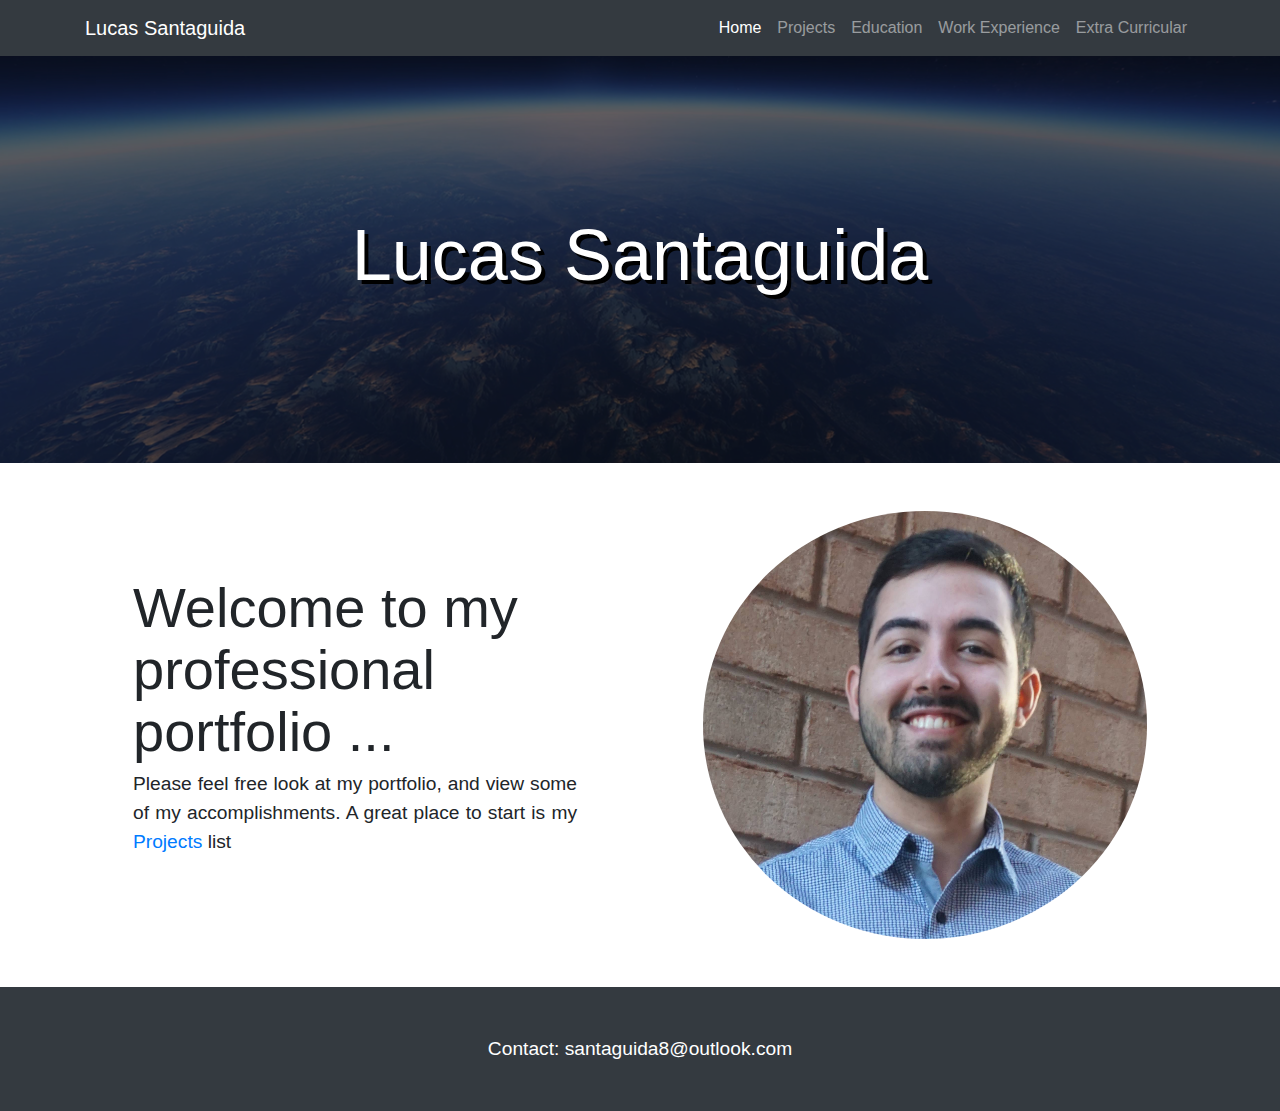
<file: index.html>
<!DOCTYPE html>
<html lang="en">

    <head>

        <meta charset="utf-8">
        <meta name="viewport" content="width=device-width, initial-scale=1, shrink-to-fit=no">
        <meta name="description" content="">
        <meta name="author" content="">

        <title>Lucas Santaguida</title>
        <link rel="icon" href="public/39980-200.png">
        <!-- Bootstrap core CSS -->
        <link href="vendor/bootstrap/css/bootstrap.min.css" rel="stylesheet">

        <!-- Custom styles for this template -->
        <link href="css/one-page-wonder.css" rel="stylesheet">

    </head>

    <body>

        <!-- Navigation -->
        <nav class="navbar navbar-expand-lg navbar-dark bg-dark fixed-top">
            <div class="container">
                <a class="navbar-brand" href="https://lucas-guida.github.io/home/">Lucas Santaguida</a>
                <button class="navbar-toggler" type="button" data-toggle="collapse" data-target="#navbarResponsive" aria-controls="navbarResponsive" aria-expanded="false" aria-label="Toggle navigation">
                    <span class="navbar-toggler-icon"></span>
                </button>
                <div class="collapse navbar-collapse" id="navbarResponsive">
                    <ul class="navbar-nav ml-auto">
                        <li class="nav-item active">
                            <a class="nav-link" href="https://lucas-guida.github.io/home/">Home
                                <span class="sr-only">(current)</span>
                            </a>
                        </li>
                        <li class="nav-item">
                            <a class="nav-link" href="https://lucas-guida.github.io/home/Projects">Projects</a>
                        </li>
                        <li class="nav-item">
                            <a class="nav-link" href="https://lucas-guida.github.io/home/Education">Education</a>
                        </li>
                        <li class="nav-item">
                            <a class="nav-link" href="https://lucas-guida.github.io/home/Work_Experience">Work Experience</a>
                        </li>
                        <li class="nav-item">
                            <a class="nav-link" href="https://lucas-guida.github.io/home/Extra_Curricular">Extra Curricular</a>
                        </li>
                    </ul>
                </div>
            </div>
        </nav>

        <header class="masthead">
            <div class="overlay">
                <div class="container">
                    <h1 class="display-3 text-white main-title">Lucas Santaguida</h1>
                    <!--          <h2 class="display-5 text-white">Welcome to my e-Portfolio</h2>-->
                </div>
            </div>
        </header>

        <section>
            <div class="container">
                <div class="row align-items-center">
                    <div class="col-md-6 order-2">
                        <div class="p-5">
                            <img class="img-fluid rounded-circle" style="transform: scale(1)"  src="./public/me2.jpg" alt="Lucas Santaguida">
                        </div>
                    </div>
                    <div class="col-md-6 order-1">
                        <div class="p-5">
                            <h2 class="display-4">Welcome to my professional portfolio ...</h2>
                            <p>Please feel free look at my portfolio, and view some of my accomplishments. A great place to start is my <a href="https://lucas-guida.github.io/home/Projects">Projects</a> list</p>
                        </div>
                    </div>
                </div>
            </div>
        </section>

        <!-- Footer -->

        <footer class="py-5 bg-dark">
            <div class="container">
                <p class="m-0 text-center text-white">Contact: santaguida8@outlook.com</p>
            </div>
        </footer>


        <!-- Bootstrap core JavaScript -->
        <script src="vendor/jquery/jquery.min.js"></script>
        <script src="vendor/popper/popper.min.js"></script>
        <script src="vendor/bootstrap/js/bootstrap.min.js"></script>

    </body>

</html>
</file>
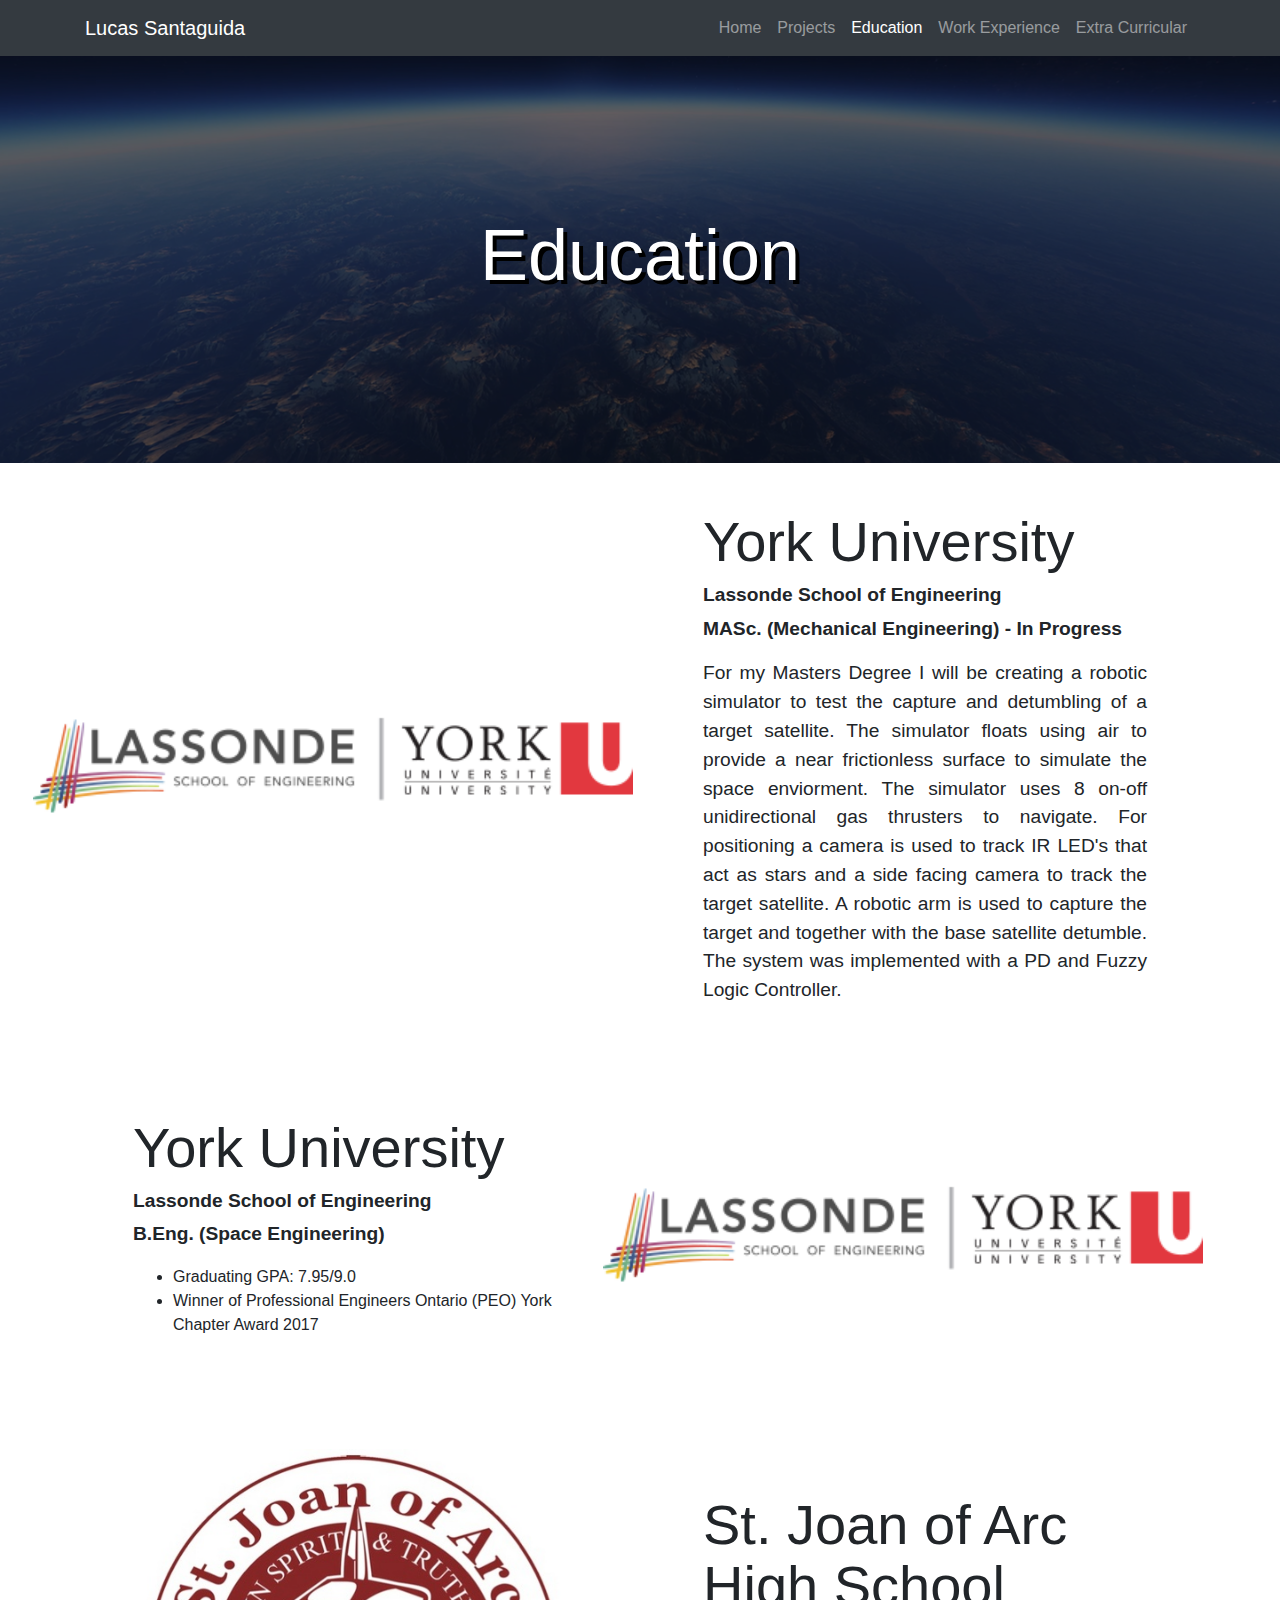
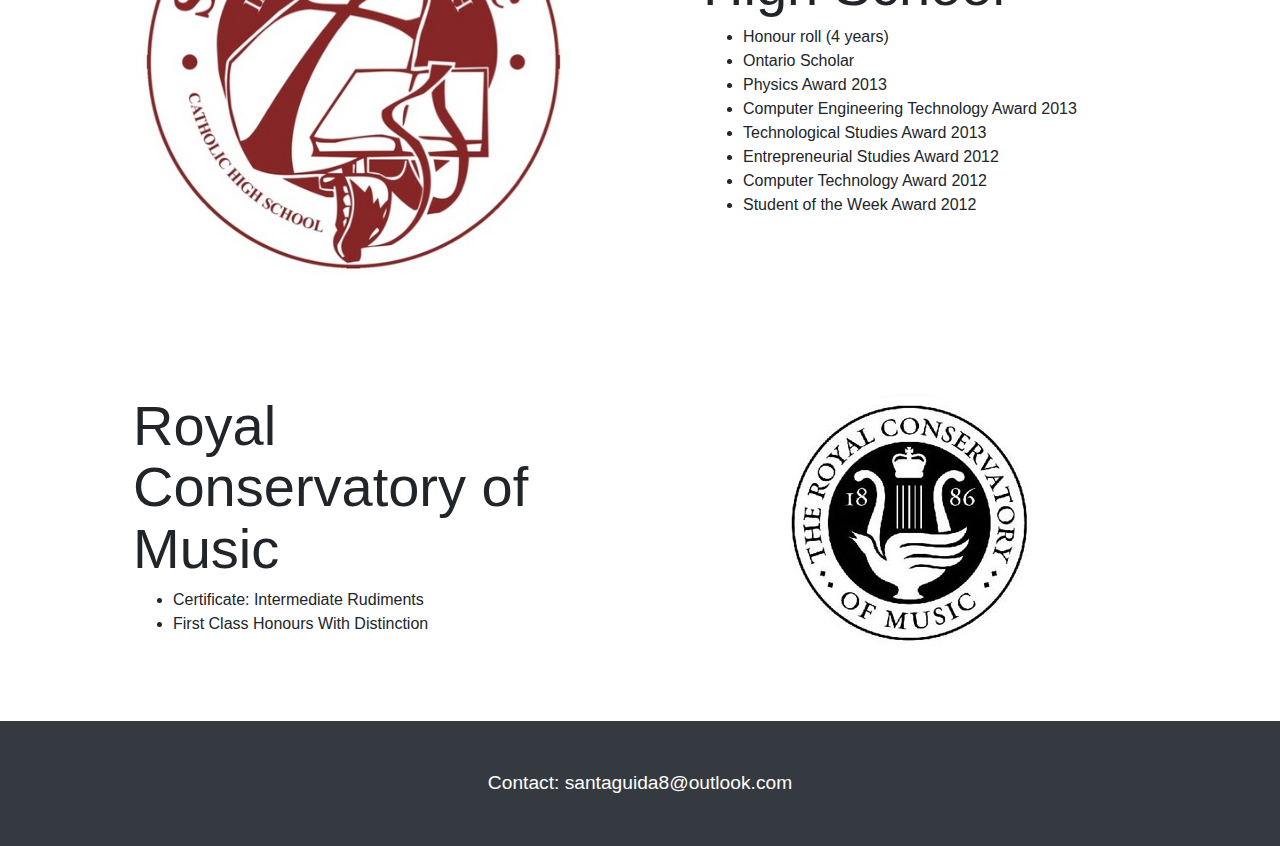
<file: Education/index.html>
<!DOCTYPE html>
<html lang="en">

    <head>

        <meta charset="utf-8">
        <meta name="viewport" content="width=device-width, initial-scale=1, shrink-to-fit=no">
        <meta name="description" content="">
        <meta name="author" content="">

        <title>Lucas Santaguida</title>
 <link rel="icon" href="../public/39980-200.png">
        <!-- Bootstrap core CSS -->
        <link href="../vendor/bootstrap/css/bootstrap.min.css" rel="stylesheet">

        <!-- Custom styles for this template -->
        <link href="../css/one-page-wonder.css?v1.0" rel="stylesheet">


    </head>

    <body>

        <!-- Navigation -->
        <nav class="navbar navbar-expand-lg navbar-dark bg-dark fixed-top">
            <div class="container">
                <a class="navbar-brand" href="https://lucas-guida.github.io/home/">Lucas Santaguida</a>
                <button class="navbar-toggler" type="button" data-toggle="collapse" data-target="#navbarResponsive" aria-controls="navbarResponsive" aria-expanded="false" aria-label="Toggle navigation">
                    <span class="navbar-toggler-icon"></span>
                </button>
                <div class="collapse navbar-collapse" id="navbarResponsive">
                    <ul class="navbar-nav ml-auto">
                        <li class="nav-item">
                            <a class="nav-link" href="https://lucas-guida.github.io/home/">Home

                            </a>
                        </li>
                        <li class="nav-item">
                            <a class="nav-link" href="https://lucas-guida.github.io/home/Projects">Projects</a>

                        <li class="nav-item active">
                            <a class="nav-link" href="https://lucas-guida.github.io/home/Education">Education</a>
                            <span class="sr-only">(current)</span>
                        </li>
                        <li class="nav-item">
                            <a class="nav-link" href="https://lucas-guida.github.io/home/Work_Experience">Work Experience</a>
                        </li>
                        <li class="nav-item">
                            <a class="nav-link" href="https://lucas-guida.github.io/home/Extra_Curricular">Extra Curricular</a>

                        </li>
                        </li>
                    </ul>
            </div>
            </div>
        </nav>

    <header class="masthead">
        <div class="overlay">
            <div class="container">
                <h1 class="display-3 text-white main-title">Education</h1>
                <!--          <h2 class="display-5 text-white">Welcome to my e-Portfolio</h2>-->
            </div>
        </div>
    </header>
    
    <section>
        <div class="container">
            <div class="row align-items-center">
                <div class="col-md-6">
                    <div class="p-5">
                        <img class="img-fluid img-rounded" style="transform: scale(1.5)"  src="../public/LassondeLogoWeb.png" alt="">
                    </div>
                </div>
                <div class="col-md-6">
                    <div class="p-5">
                        <h2 class="display-4">York University</h2>
                        <p style="font-weight:900;  margin-bottom:5px;">Lassonde School of Engineering 
                        </p>
                        <p style="font-weight: 900 ">
                            MASc. (Mechanical Engineering) - In Progress
                        </p>

                        <p>
                            For my Masters Degree I will be creating a robotic simulator to test the capture and detumbling of a target satellite. The simulator floats using air to provide a near frictionless surface to simulate the space
                                enviorment. The simulator uses 8 on-off unidirectional gas thrusters to navigate. For positioning a camera is used to track IR LED's that act as stars and a side facing
                                camera to track the target satellite. A robotic arm is used to capture the target and together with the base satellite detumble. The system was implemented with a PD and Fuzzy Logic
                                Controller.
                        </p>
                    </div>
                </div>
            </div>
        </div>
    </section>

    <section>
        <div class="container">
            <div class="row align-items-center">
                <div class="col-md-6 order-2">
                    <div class="p-5">
                        <img class="img-fluid img-rounded" style="transform: scale(1.5)" src="../public/LassondeLogoWeb.png" alt="">
                    </div>
                </div>
                <div class="col-md-6 order-1">
                    <div class="p-5">
                        <h2 class="display-4">York University</h2>
                        <p style="font-weight:900;  margin-bottom:5px;">Lassonde School of Engineering 
                        </p>
                        <p style="font-weight: 900 ">
                            B.Eng. (Space Engineering)
                        </p>
                        <ul>
                            <li>Graduating GPA: 7.95/9.0</li>
                            <li>Winner of Professional Engineers Ontario (PEO) York Chapter Award 2017</li>
                        </ul>
                    </div>
                </div>
            </div>
        </div>
    </section>

    <section>
        <div class="container">
            <div class="row align-items-center">
                <div class="col-md-6">
                    <div class="p-5">
                        <img class="img-fluid img-rounded"  src="../public/cropped-sjah-crest.jpg" alt="">
                    </div>
                </div>
                <div class="col-md-6">
                    <div class="p-5">
                        <h2 class="display-4">St. Joan of Arc High School</h2>
                        <ul>
                            <li>Honour roll (4 years) </li>
                            <li>Ontario Scholar</li>
                            <li>Physics Award 2013</li>
                            <li>Computer Engineering Technology Award 2013</li>
                            <li>Technological Studies Award 2013</li>
                            <li>Entrepreneurial Studies Award 2012</li>
                            <li>Computer Technology Award 2012</li>
                            <li>Student of the Week Award 2012</li>
                        </ul>
                    </div>
                </div>
            </div>
        </div>
    </section>

    <section>
        <div class="container">
            <div class="row align-items-center">
                <div class="col-md-6 order-2">
                    <div class="p-5">
                        <img class="img-fluid img-rounded"  src="../public/music.jpg" alt="">
                    </div>
                </div>
                <div class="col-md-6 order-1">
                    <div class="p-5">
                        <h2 class="display-4">Royal Conservatory of Music</h2>
                        <ul>
                            <li>Certificate: Intermediate Rudiments</li>
                            <li>First Class Honours With Distinction</li>
                        </ul>
                    </div>
                </div>
            </div>
        </div>
    </section>
    <!-- Footer -->

    <footer class="py-5 bg-dark">
        <div class="container">
            <p class="m-0 text-center text-white">Contact: santaguida8@outlook.com</p>
        </div>
    </footer>


    <!-- Bootstrap core JavaScript -->
    <script src="../vendor/jquery/jquery.min.js"></script>
    <script src="../vendor/popper/popper.min.js"></script>
    <script src="../vendor/bootstrap/js/bootstrap.min.js"></script>

    </body>

</html>
</file>
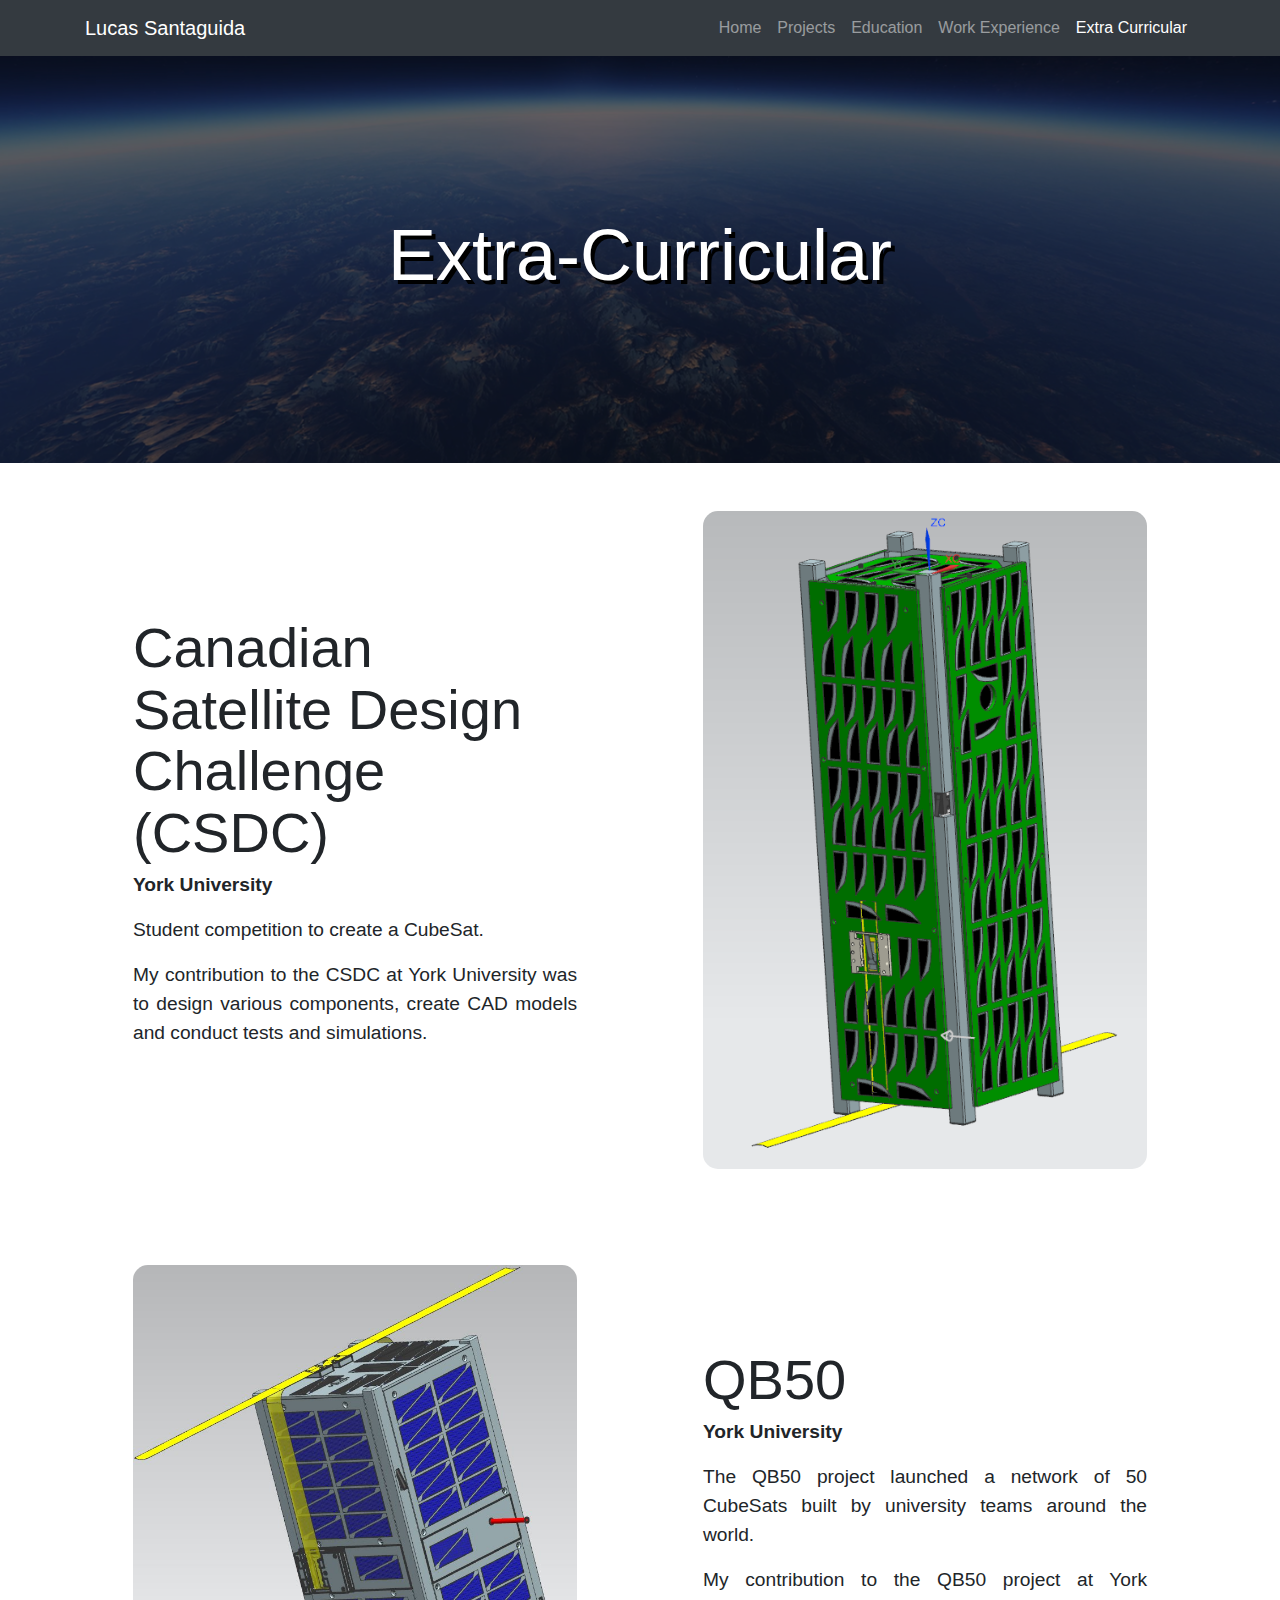
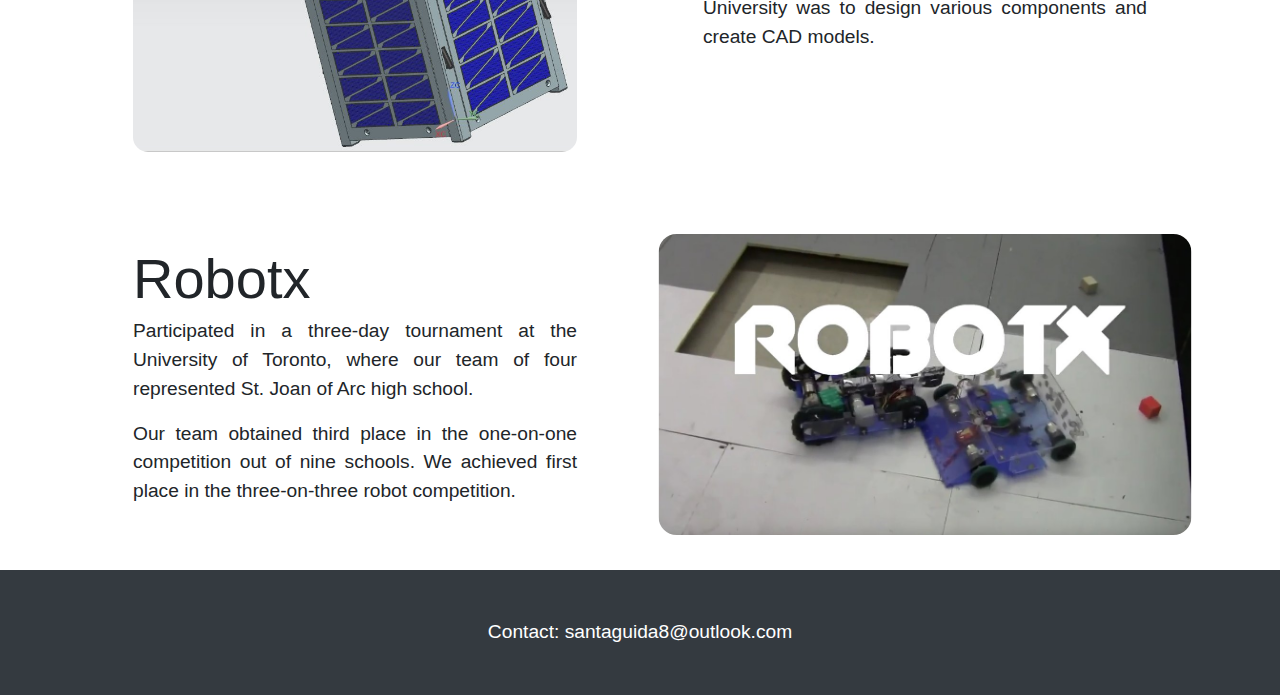
<file: Extra_Curricular/index.html>
<!DOCTYPE html>
<html lang="en">

    <head>

        <meta charset="utf-8">
        <meta name="viewport" content="width=device-width, initial-scale=1, shrink-to-fit=no">
        <meta name="description" content="">
        <meta name="author" content="">

        <title>Lucas Santaguida</title>
  <link rel="icon" href="../public/39980-200.png">
        <!-- Bootstrap core CSS -->
        <link href="../vendor/bootstrap/css/bootstrap.min.css" rel="stylesheet">

        <!-- Custom styles for this template -->
        <link href="../css/one-page-wonder.css?v1.0" rel="stylesheet">


    </head>

    <body>

        <!-- Navigation -->
           <nav class="navbar navbar-expand-lg navbar-dark bg-dark fixed-top">
            <div class="container">
                <a class="navbar-brand" href="https://lucas-guida.github.io/home/">Lucas Santaguida</a>
                <button class="navbar-toggler" type="button" data-toggle="collapse" data-target="#navbarResponsive" aria-controls="navbarResponsive" aria-expanded="false" aria-label="Toggle navigation">
                    <span class="navbar-toggler-icon"></span>
                </button>
                <div class="collapse navbar-collapse" id="navbarResponsive">
                    <ul class="navbar-nav ml-auto">
                        <li class="nav-item ">
                            <a class="nav-link" href="https://lucas-guida.github.io/home/">Home
                              
                            </a>
                        </li>
                        <li class="nav-item">
                            <a class="nav-link" href="https://lucas-guida.github.io/home/Projects">Projects</a>
                             
                        <li class="nav-item">
                            <a class="nav-link" href="https://lucas-guida.github.io/home/Education">Education</a>
                        </li>
                        <li class="nav-item">
                            <a class="nav-link" href="https://lucas-guida.github.io/home/Work_Experience">Work Experience</a>
                        </li>
                        <li class="nav-item active">
                            <a class="nav-link" href="https://lucas-guida.github.io/home/Extra_Curricular">Extra Curricular</a>
                             <span class="sr-only">(current)</span>
                        </li>
                        </li>
                    </ul>
                </div>
            </div>
        </nav>


        <header class="masthead">
            <div class="overlay">
                <div class="container">
                    <h1 class="display-3 text-white main-title">Extra-Curricular</h1>
                    <!--          <h2 class="display-5 text-white">Welcome to my e-Portfolio</h2>-->
                </div>
            </div>
        </header>

        <section>
            <div class="container">
                <div class="row align-items-center">
                    <div class="col-md-6 order-2">
                        <div class="p-5">
                            <img class="img-fluid img-rounded" src="../public/CSDC.png" alt="">
                        </div>
                    </div>
                    <div class="col-md-6 order-1">
                        <div class="p-5">
                            <h2 class="display-4">Canadian Satellite Design Challenge (CSDC)</h2>
                            <p style="font-weight: 900 ">York University</p>
                            <p>Student competition to create a CubeSat.
                            </p>
                            <p>
                               My contribution to the CSDC at York University was to design various components, create CAD models and conduct tests and simulations.
                            </p>
                        </div>
                    </div>
                </div>
            </div>
        </section>

        <section>
            <div class="container">
                <div class="row align-items-center">
                    <div class="col-md-6">
                        <div class="p-5">
                            <img class="img-fluid img-rounded" src="../public/qb50.jpg" alt="">
                        </div>
                    </div>
                    <div class="col-md-6">
                        <div class="p-5">
                            <h2 class="display-4">QB50</h2>
                            <p style="font-weight: 900 ">York University</p>
                            <p>The QB50 project launched a network of 50 CubeSats built by university teams around the world.
                            </p>
                            <p>
                            My contribution to the QB50 project at York University was to design various components and create CAD models.
                            </p>
                        </div>
                    </div>
                </div>
            </div>
        </section>
        
         <section>
            <div class="container">
                <div class="row align-items-center">
                    <div class="col-md-6 order-2" >
                        <div class="p-5">
                            <img class="img-fluid img-rounded" style="transform: scale(1.2)" src="../public/rbx.jpg" alt="">
                        </div>
                    </div>
                    <div class="col-md-6">
                        <div class="p-5">
                            <h2 class="display-4">Robotx</h2>
                            <p>Participated in a three-day tournament at the University of Toronto, where our team of four represented St. Joan of Arc high school.
                            </p>
                            <p>Our team obtained third place in the one-on-one competition out of nine schools. We achieved first place in the three-on-three robot competition.
                            </p>
                        </div>
                    </div>
                </div>
            </div>
        </section>


        <!-- Footer -->
      
           <footer class="py-5 bg-dark">
            <div class="container">
                <p class="m-0 text-center text-white">Contact: santaguida8@outlook.com</p>
            </div>
        </footer>

        <!-- Bootstrap core JavaScript -->
        <script src="../vendor/jquery/jquery.min.js"></script>
        <script src="../vendor/popper/popper.min.js"></script>
        <script src="../vendor/bootstrap/js/bootstrap.min.js"></script>

    </body>

</html>
</file>
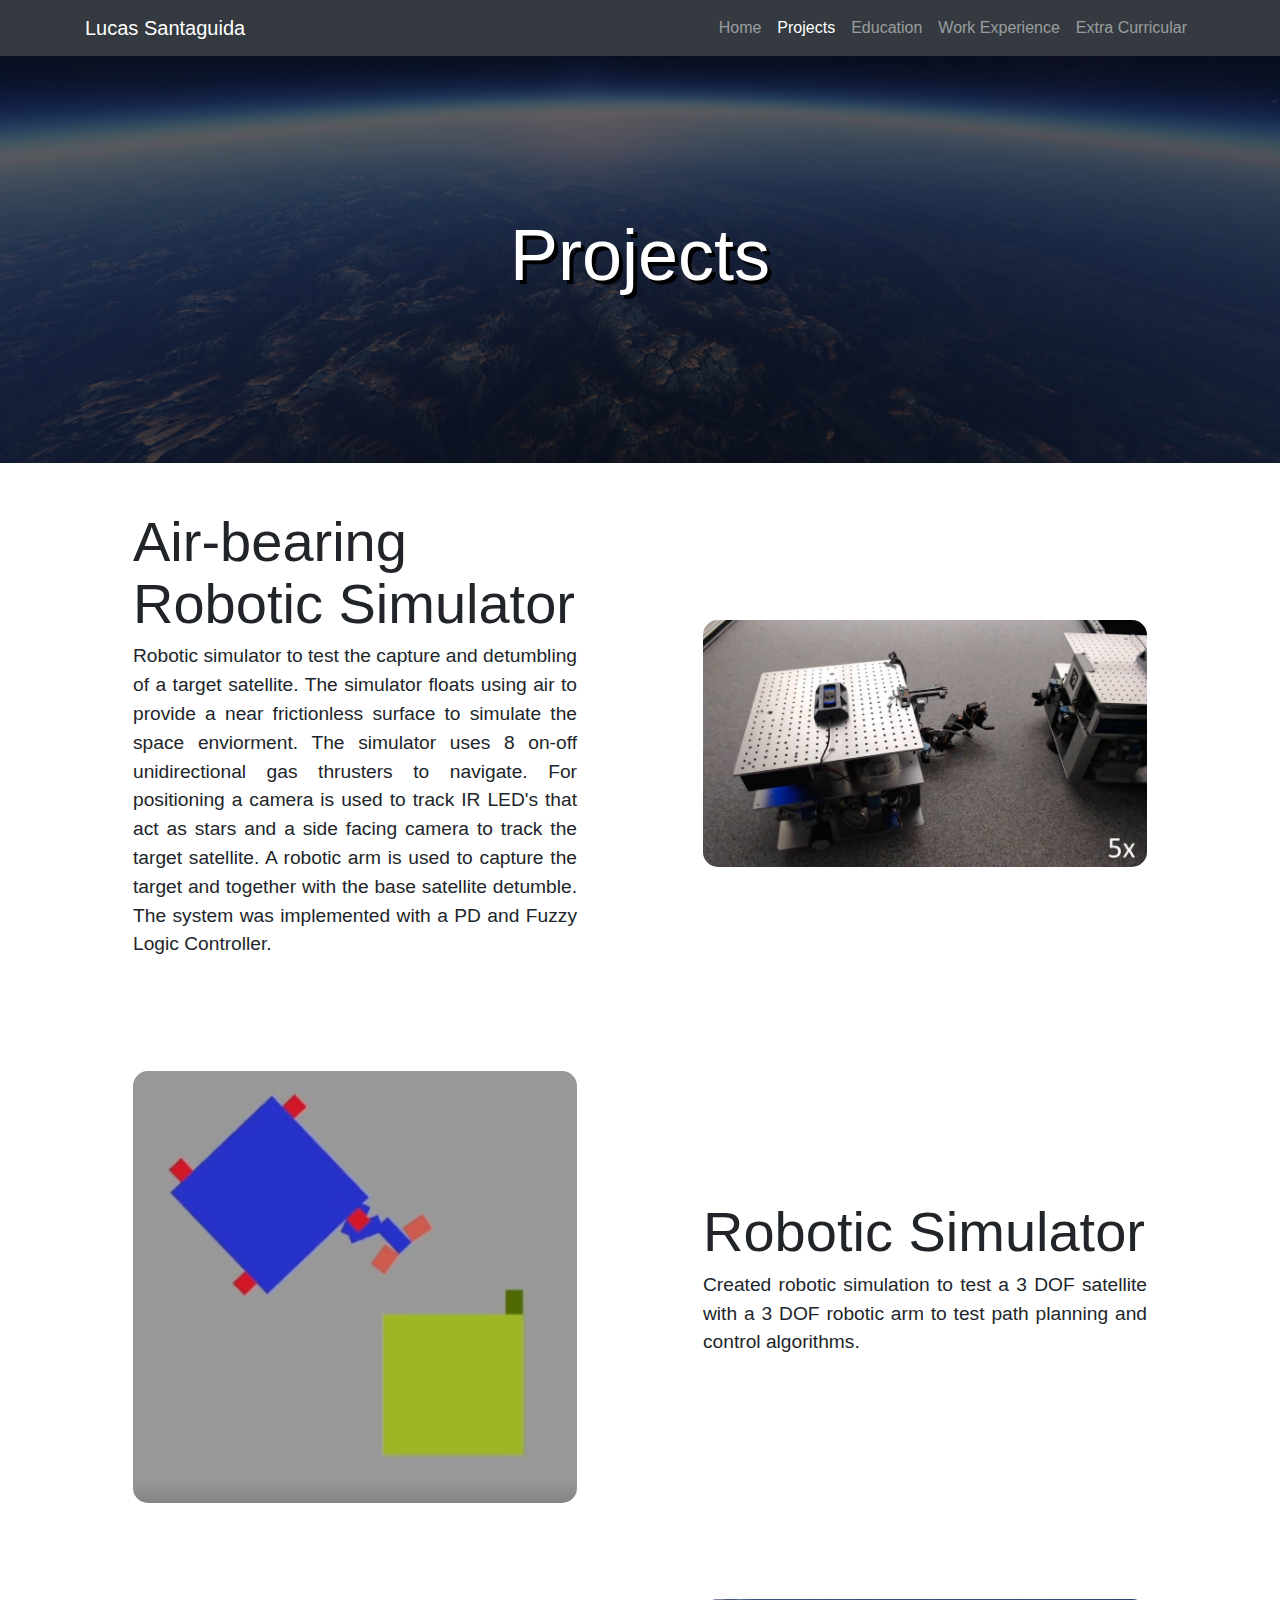
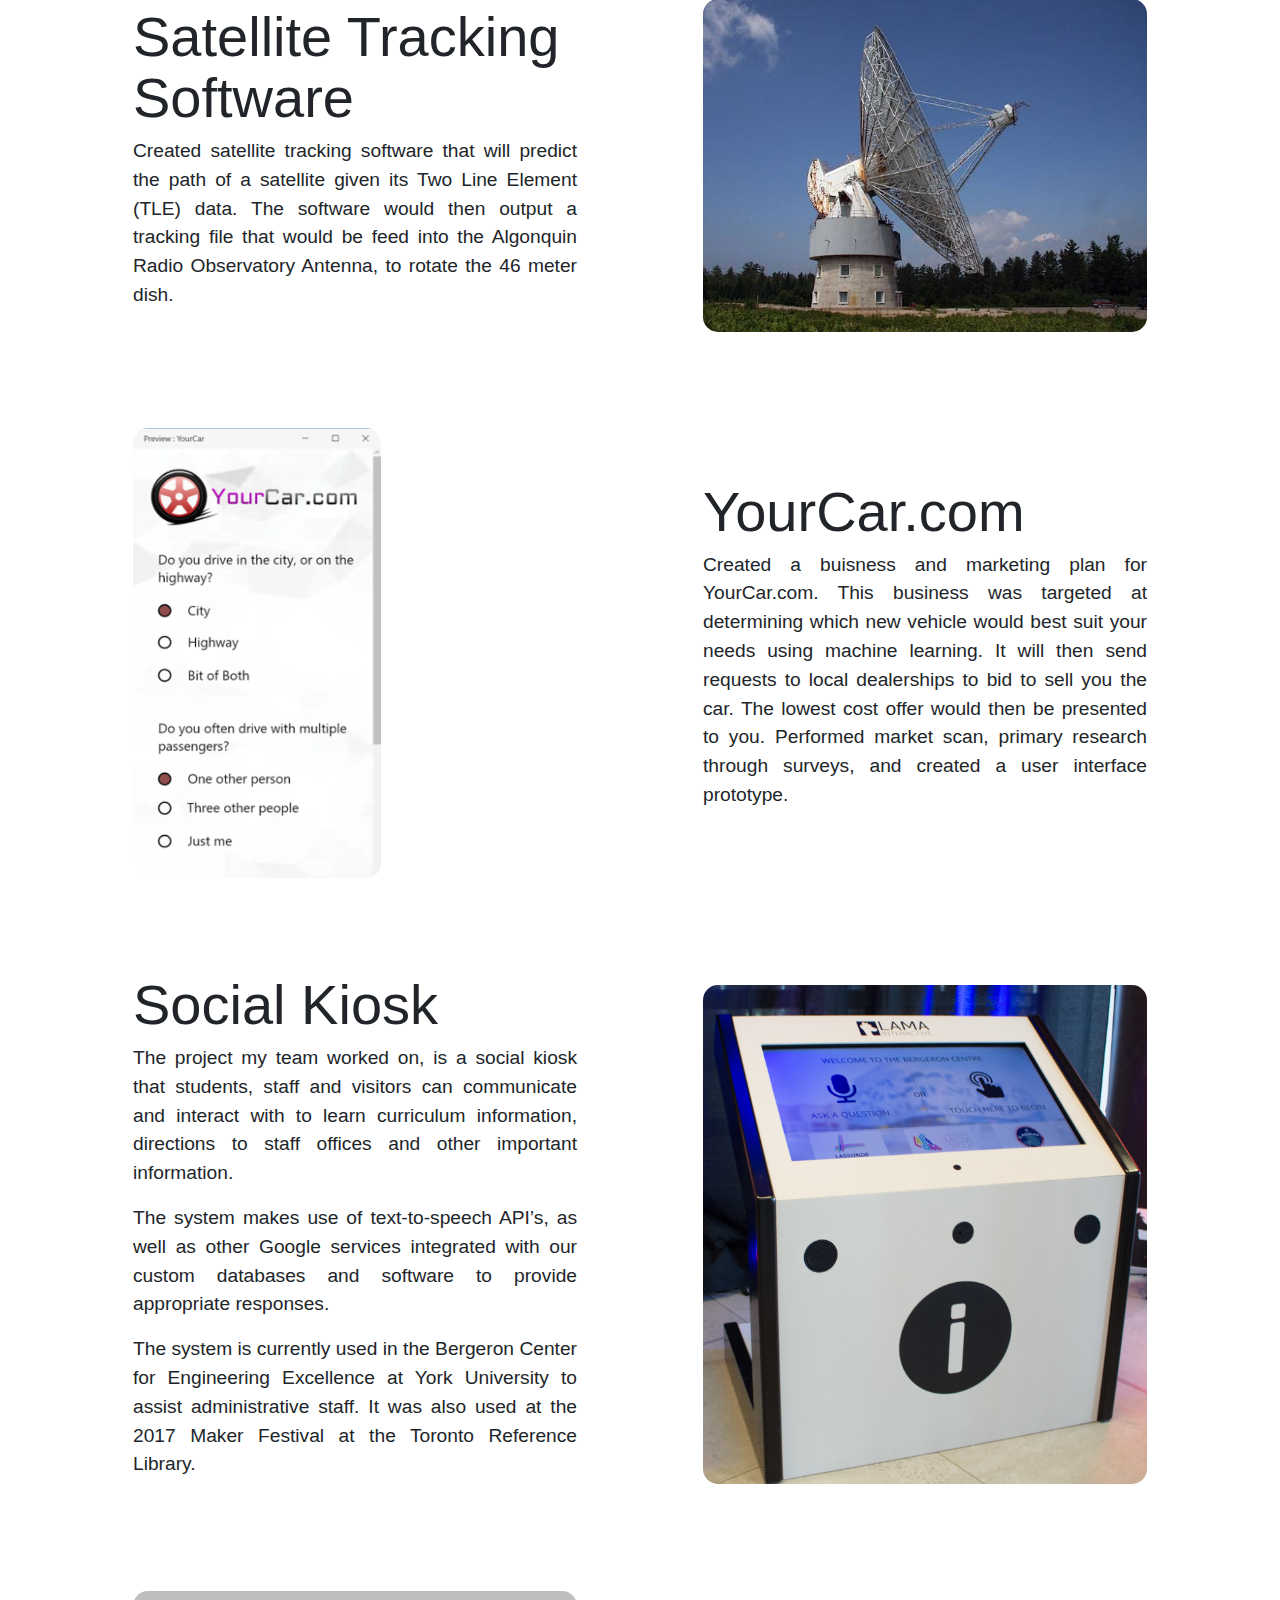
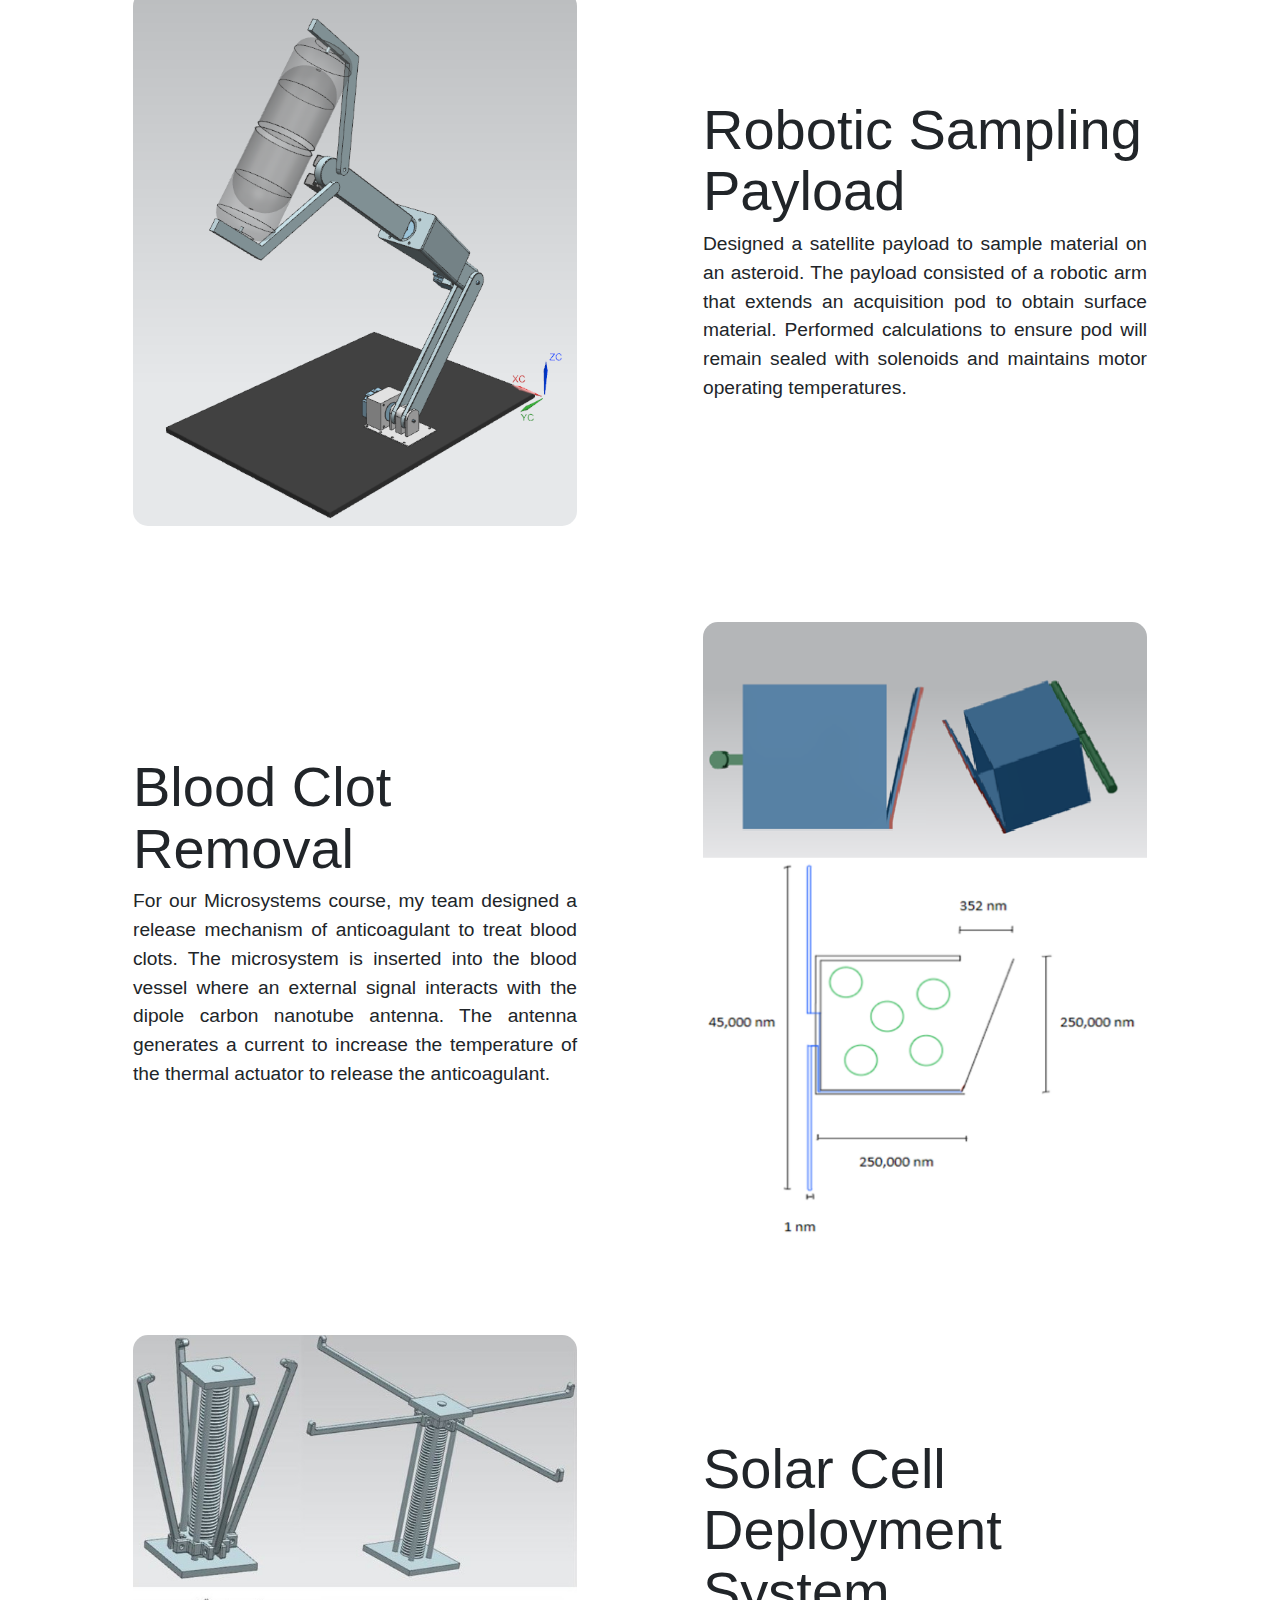
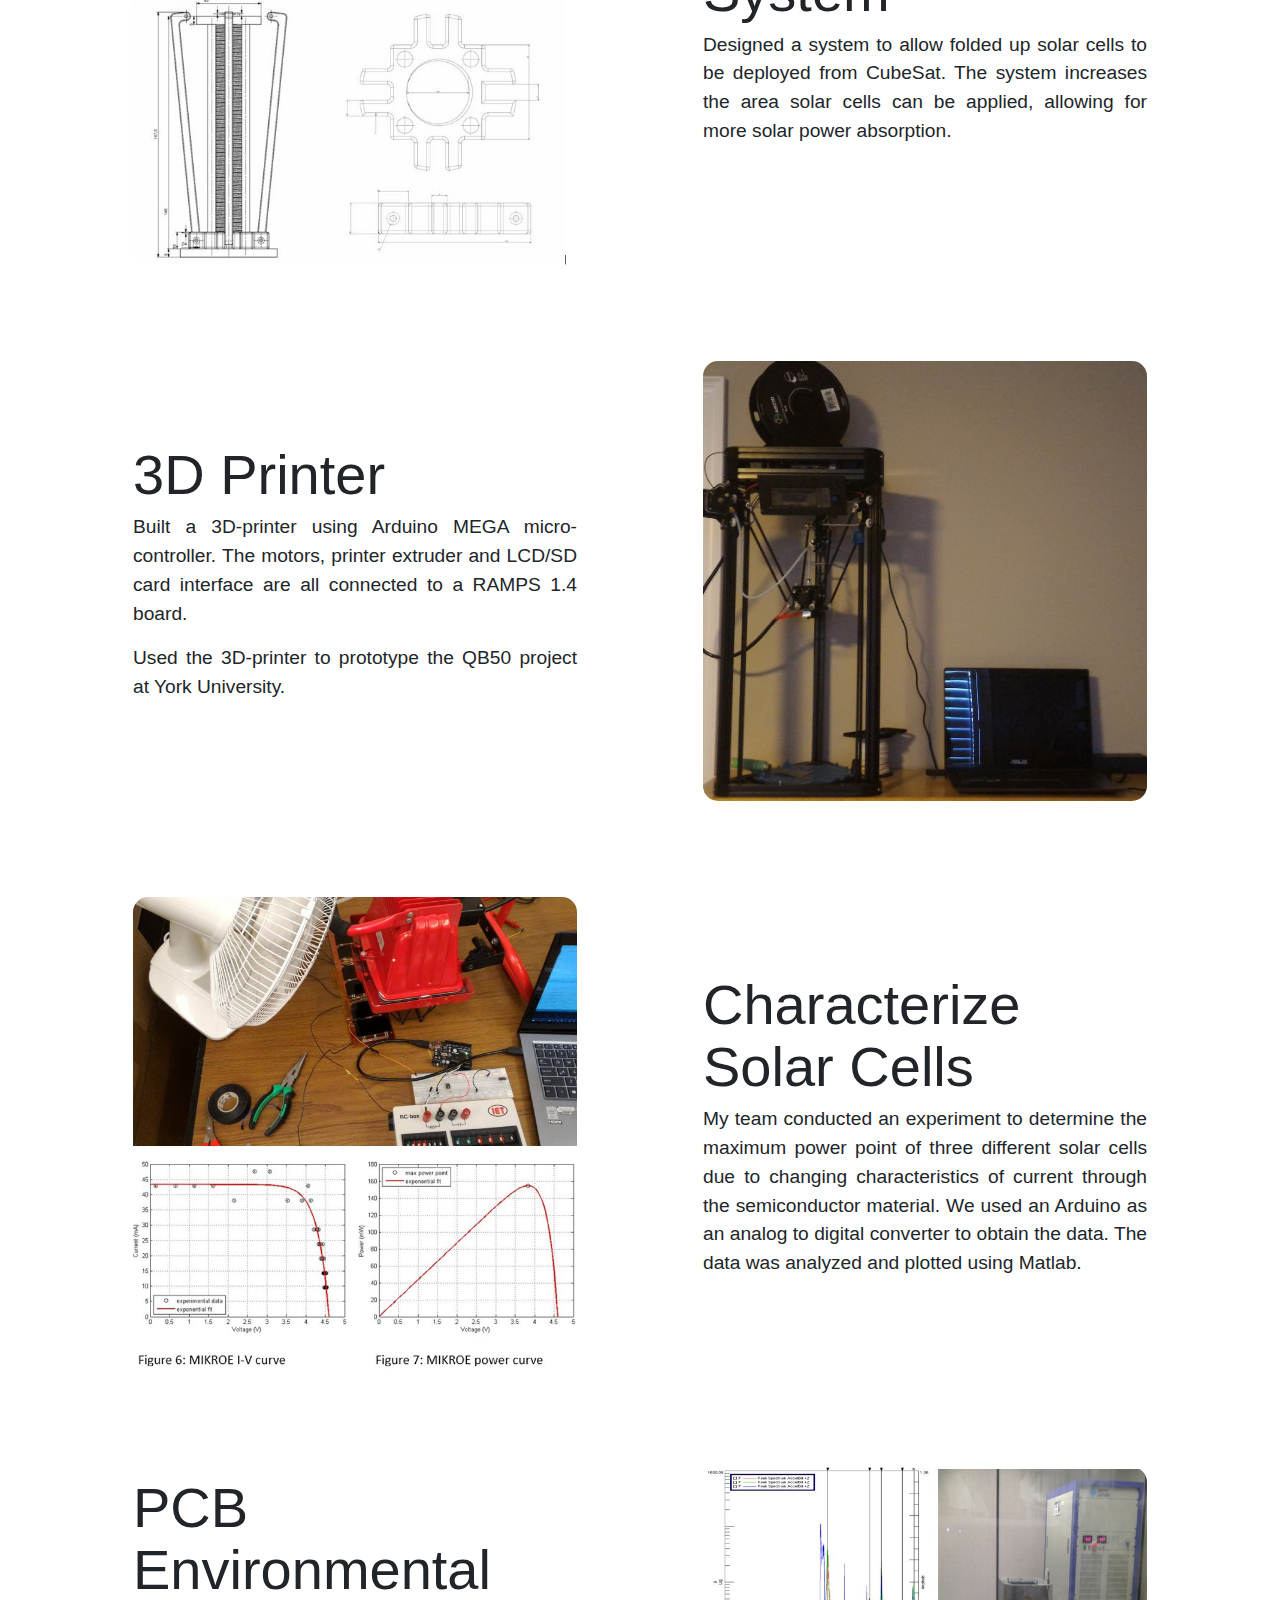
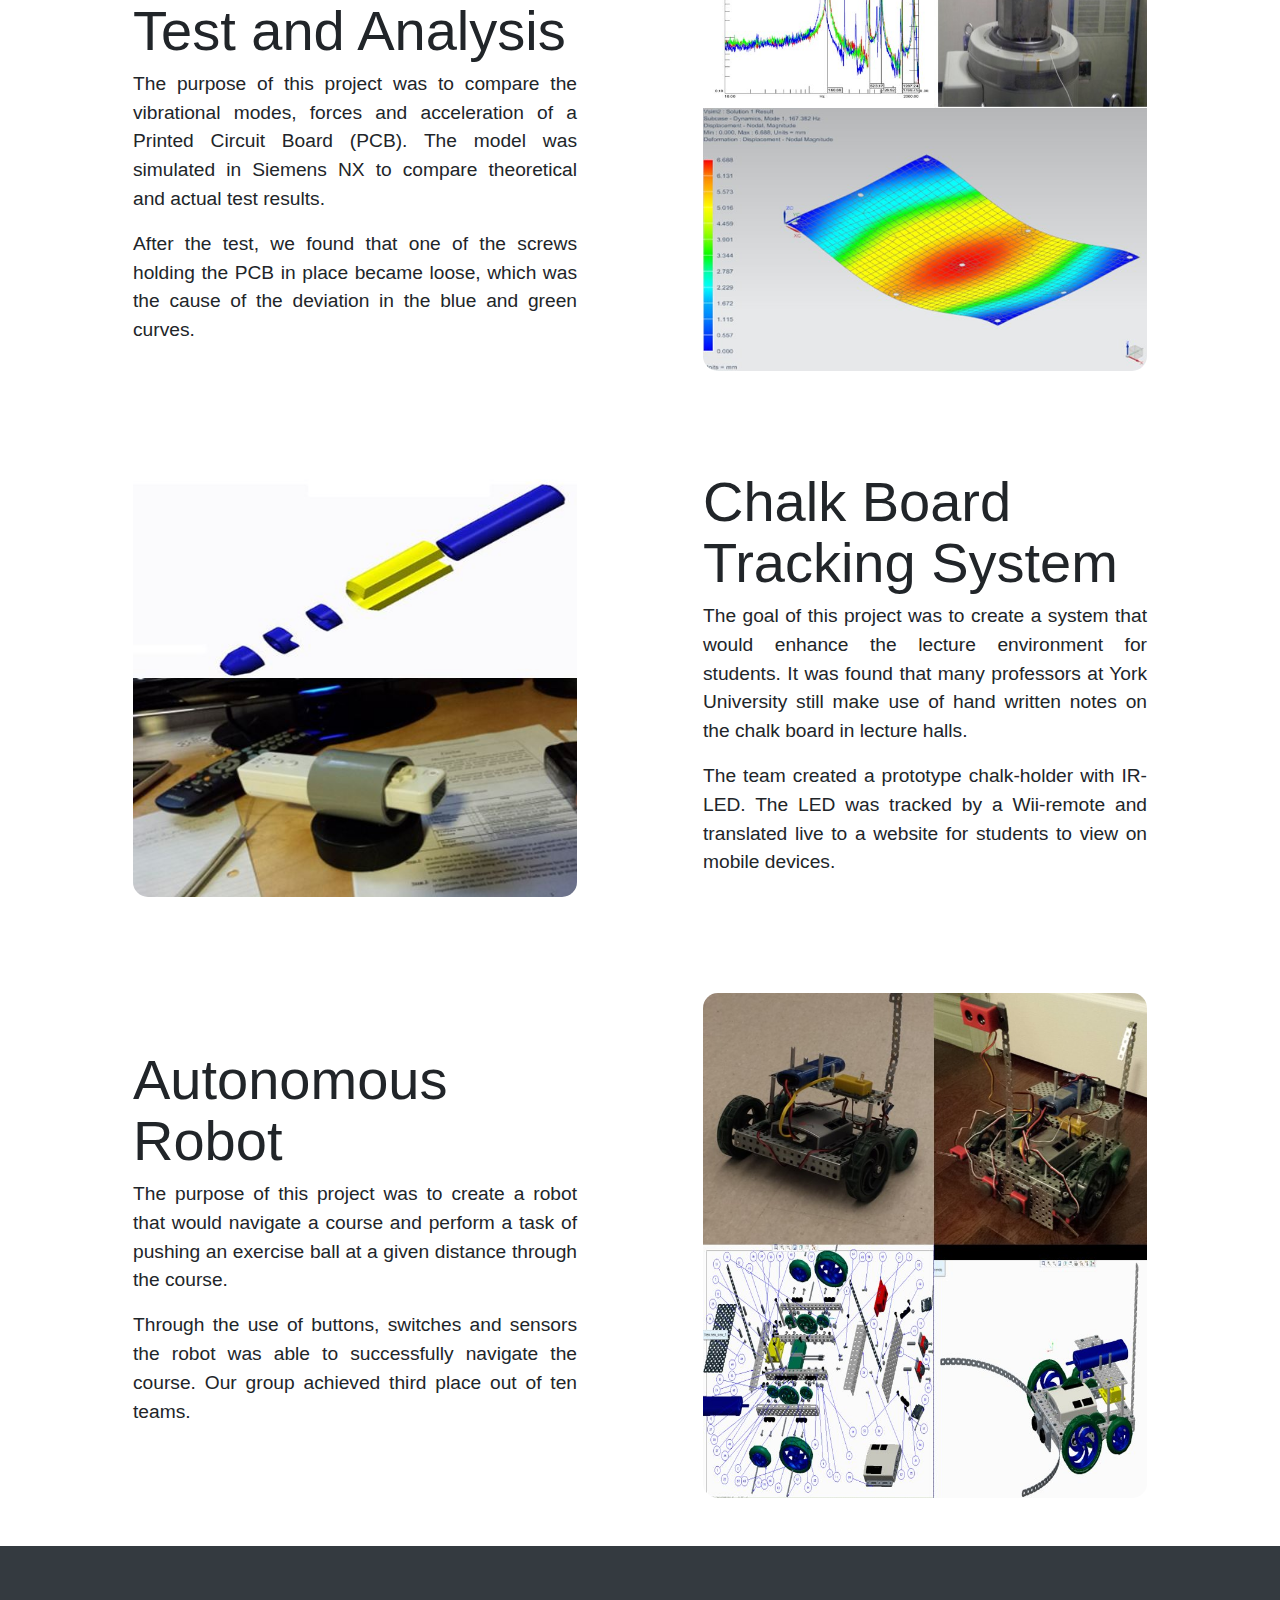
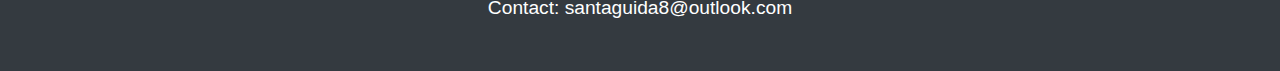
<file: Projects/index.html>
<!DOCTYPE html>
<html lang="en">

    <head>

        <meta charset="utf-8">
        <meta name="viewport" content="width=device-width, initial-scale=1, shrink-to-fit=no">
        <meta name="description" content="">
        <meta name="author" content="">

        <title>Lucas Santaguida</title>
 <link rel="icon" href="../public/39980-200.png">
        <!-- Bootstrap core CSS -->
        <link href="../vendor/bootstrap/css/bootstrap.min.css" rel="stylesheet">

        <!-- Custom styles for this template -->
        <link href="../css/one-page-wonder.css?v1.0" rel="stylesheet">


    </head>

    <body>

        <!-- Navigation -->
        <nav class="navbar navbar-expand-lg navbar-dark bg-dark fixed-top">
            <div class="container">
                <a class="navbar-brand" href="https://lucas-guida.github.io/home/">Lucas Santaguida</a>
                <button class="navbar-toggler" type="button" data-toggle="collapse" data-target="#navbarResponsive" aria-controls="navbarResponsive" aria-expanded="false" aria-label="Toggle navigation">
                    <span class="navbar-toggler-icon"></span>
                </button>
                <div class="collapse navbar-collapse" id="navbarResponsive">
                    <ul class="navbar-nav ml-auto">
                        <li class="nav-item ">
                            <a class="nav-link" href="https://lucas-guida.github.io/home/">Home

                            </a>
                        </li>
                        <li class="nav-item active">
                            <a class="nav-link" href="https://lucas-guida.github.io/home/Projects">Projects</a>
                            <span class="sr-only">(current)</span>
                        </li>
                        <li class="nav-item">
                            <a class="nav-link" href="https://lucas-guida.github.io/home/Education">Education</a>
                        </li>
                        <li class="nav-item">
                            <a class="nav-link" href="https://lucas-guida.github.io/home/Work_Experience">Work Experience</a>
                        </li>
                        <li class="nav-item">
                            <a class="nav-link" href="https://lucas-guida.github.io/home/Extra_Curricular">Extra Curricular</a>
                        </li>
                    </ul>
                </div>
            </div>
        </nav>

        <header class="masthead">
            <div class="overlay">
                <div class="container">
                    <h1 class="display-3 text-white main-title">Projects</h1>
                    <!--          <h2 class="display-5 text-white">Welcome to my e-Portfolio</h2>-->
                </div>
            </div>
        </header>

        <section>
            <div class="container">
                <div class="row align-items-center">
                    <div class="col-md-6 order-2">
                        <div class="p-5">
                            <img class="img-fluid img-rounded" src="../public/robots.jpg" alt="">
                        </div>
                    </div>
                    <div class="col-md-6 order-1">
                        <div class="p-5">
                            <h2 class="display-4">Air-bearing Robotic Simulator</h2>
                            <p>Robotic simulator to test the capture and detumbling of a target satellite. The simulator floats using air to provide a near frictionless surface to simulate the space
                                enviorment. The simulator uses 8 on-off unidirectional gas thrusters to navigate. For positioning a camera is used to track IR LED's that act as stars and a side facing
                                camera to track the target satellite. A robotic arm is used to capture the target and together with the base satellite detumble. The system was implemented with a PD and Fuzzy Logic
                                Controller.
                            </p>
                            
                        </div>
                    </div>
                </div>
            </div>
        </section>
        
        <section>
            <div class="container">
                <div class="row align-items-center">
                    <div class="col-md-6">
                        <div class="p-5">
                            <img class="img-fluid img-rounded" src="../public/s3.jpg" alt="">
                        </div>
                    </div>
                    <div class="col-md-6">
                        <div class="p-5">
                            <h2 class="display-4">Robotic Simulator</h2>
                            <p>Created robotic simulation to test a 3 DOF satellite with a 3 DOF robotic arm to test path planning and control algorithms. 
                            </p>
                        </div>
                    </div>
                </div>
            </div>
        </section>
        
        <section>
            <div class="container">
                <div class="row align-items-center">
                    <div class="col-md-6 order-2">
                        <div class="p-5">
                            <img class="img-fluid img-rounded" src="../public/dish.jpg" alt="">
                        </div>
                    </div>
                    <div class="col-md-6 order-1">
                        <div class="p-5">
                            <h2 class="display-4">Satellite Tracking Software</h2>
                            <p>Created satellite tracking software that will predict the path of a satellite given its Two Line Element (TLE) data. The software would then output a tracking file that would be feed into the Algonquin Radio Observatory Antenna, to rotate the 46 meter dish. 
                            </p>
                            
                        </div>
                    </div>
                </div>
            </div>
        </section>
        
        <section>
            <div class="container">
                <div class="row align-items-center">
                    <div class="col-md-6">
                        <div class="p-5">
                            <img class="img-fluid img-rounded" src="../public/your.png" alt="">
                        </div>
                    </div>
                    <div class="col-md-6">
                        <div class="p-5">
                            <h2 class="display-4">YourCar.com</h2>
                            <p>Created a buisness and marketing plan for YourCar.com. This business was targeted at determining which new vehicle would best suit your needs using machine learning. It will then send requests to local dealerships to bid to sell you the car. The lowest cost offer would then be presented to you. Performed market scan, primary research through surveys, and created a user interface prototype.
                            </p>
                        </div>
                    </div>
                </div>
            </div>
        </section>
        
        <section>
            <div class="container">
                <div class="row align-items-center">
                    <div class="col-md-6 order-2">
                        <div class="p-5">
                            <img class="img-fluid img-rounded" src="../public/kiosk.jpg" alt="">
                        </div>
                    </div>
                    <div class="col-md-6 order-1">
                        <div class="p-5">
                            <h2 class="display-4">Social Kiosk</h2>
                            <p>The project my team worked on, is a social kiosk that students, staff and visitors can communicate and interact with to learn curriculum information, directions to staff offices and other important information. 
                            </p>
                            <p>
                                The system makes use of text-to-speech API’s, as well as other Google services integrated with our custom databases and software to provide appropriate responses.
                            </p>
                            <p>
                                The system is currently used in the Bergeron Center for Engineering Excellence at York University to assist administrative staff.  It was also used at the 2017 Maker Festival at the Toronto Reference Library.
                            </p>
                        </div>
                    </div>
                </div>
            </div>
        </section>

        <section>
            <div class="container">
                <div class="row align-items-center">
                    <div class="col-md-6">
                        <div class="p-5">
                            <img class="img-fluid img-rounded" src="../public/arm.png" alt="">
                        </div>
                    </div>
                    <div class="col-md-6">
                        <div class="p-5">
                            <h2 class="display-4">Robotic Sampling Payload</h2>
                            <p>Designed a satellite payload to sample material on an asteroid. The payload consisted of a robotic arm that extends an acquisition pod to obtain surface material. Performed calculations to ensure pod will remain sealed with solenoids and maintains motor operating temperatures.
                            </p>
                        </div>
                    </div>
                </div>
            </div>
        </section>

        <section>
            <div class="container">
                <div class="row align-items-center">
                    <div class="col-md-6 order-2">
                        <div class="p-5">
                            <img class="img-fluid img-rounded" src="../public/micro.png" alt="">
                        </div>
                    </div>
                    <div class="col-md-6 order-1">
                        <div class="p-5">
                            <h2 class="display-4">Blood Clot Removal</h2>
                            <p>For our Microsystems course, my team designed a release mechanism of anticoagulant to treat blood clots. The microsystem is inserted into the blood vessel where an external signal interacts with the dipole carbon nanotube antenna. The antenna generates a current to increase the temperature of the thermal actuator to release the anticoagulant. </p>
                        </div>
                    </div>
                </div>
            </div>
        </section>

        <section>
            <div class="container">
                <div class="row align-items-center">
                    <div class="col-md-6">
                        <div class="p-5">
                            <img class="img-fluid img-rounded"   src="../public/solar%20cell%20deployer.JPG" alt="">
                        </div>
                    </div>
                    <div class="col-md-6">
                        <div class="p-5">
                            <h2 class="display-4">Solar Cell Deployment System</h2>
                            <p>Designed a system to allow folded up solar cells to be deployed from CubeSat. The system increases the area solar cells can be applied, allowing for more solar power absorption.</p>
                        </div>
                    </div>
                </div>
            </div>
        </section>

        <section>
            <div class="container">
                <div class="row align-items-center">
                    <div class="col-md-6 order-2">
                        <div class="p-5">
                            <img class="img-fluid img-rounded" src="../public/3Dprinter.jpg" alt="">
                        </div>
                    </div>
                    <div class="col-md-6 order-1">
                        <div class="p-5">
                            <h2 class="display-4">3D Printer</h2>
                            <p>Built a 3D-printer using Arduino MEGA micro-controller. The motors, printer extruder and LCD/SD card interface are all connected to a RAMPS 1.4 board. 
                            </p>
                            <p>
                                Used the 3D-printer to prototype the QB50 project at York University. 
                            </p>
                        </div>
                    </div>
                </div>
            </div>
        </section>

        <section>
            <div class="container">
                <div class="row align-items-center">
                    <div class="col-md-6">
                        <div class="p-5">
                            <img class="img-fluid img-rounded" src="../public/Characterize%20Solar%20Cells.jpg" alt="">
                        </div>
                    </div>
                    <div class="col-md-6">
                        <div class="p-5">
                            <h2 class="display-4">Characterize Solar Cells</h2>
                            <p>My team conducted an experiment to determine the maximum power point of three different solar cells due to changing characteristics of current through the semiconductor material. We used an Arduino as an analog to digital converter to obtain the data. The data was analyzed and plotted using Matlab.</p>


                        </div>
                    </div>
                </div>
            </div>
        </section>

        <section>
            <div class="container">
                <div class="row align-items-center">
                    <div class="col-md-6 order-2">
                        <div class="p-5">
                            <img class="img-fluid img-rounded" src="../public/3330PCBvibration.jpg" alt="">
                        </div>
                    </div>
                    <div class="col-md-6 order-1">
                        <div class="p-5">
                            <h2 class="display-4">PCB Environmental Test and Analysis</h2>
                            <p>The purpose of this project was to compare the vibrational modes, forces and acceleration of a Printed Circuit Board (PCB). The model was simulated in Siemens NX to compare theoretical and actual test results.
                            </p>
                            <p>After the test, we found that one of the screws holding the PCB in place became loose, which was the cause of the deviation in the blue and green curves.</p>
                        </div>
                    </div>
                </div>
            </div>
        </section>

        <section>
            <div class="container">
                <div class="row align-items-center">
                    <div class="col-md-6">
                        <div class="p-5">
                            <img class="img-fluid img-rounded" src="../public/wii.JPG" alt="">
                        </div>
                    </div>
                    <div class="col-md-6">
                        <div class="p-5">
                            <h2 class="display-4">Chalk Board Tracking System</h2>
                            <p>The goal of this project was to create a system that would enhance the lecture environment for students. It was found that many professors at York University still make use of hand written notes on the chalk board in lecture halls.
                            </p>
                            <p>The team created a prototype chalk-holder with IR-LED.  The LED was tracked by a Wii-remote and translated live to a website for students to view on mobile devices.
                            </p>
                        </div>
                    </div>
                </div>
            </div>
        </section>

        <section>
            <div class="container">
                <div class="row align-items-center">
                    <div class="col-md-6 order-2">
                        <div class="p-5">
                            <img class="img-fluid img-rounded" src="../public/autonomous%20robot.jpg" alt="">
                        </div>
                    </div>
                    <div class="col-md-6 order-1">
                        <div class="p-5">
                            <h2 class="display-4">Autonomous Robot</h2>
                            <p>The purpose of this project was to create a robot that would navigate a course and perform a task of pushing an exercise ball at a given distance through the course.

                            </p>
                            <p>
                                Through the use of buttons, switches and sensors the robot was able to successfully navigate the course. Our group achieved third place out of ten teams.</p>
                        </div>
                    </div>
                </div>
            </div>
        </section>


        <!-- Footer -->

        <footer class="py-5 bg-dark">
            <div class="container">
                <p class="m-0 text-center text-white">Contact: santaguida8@outlook.com</p>
            </div>
        </footer>


        <!-- Bootstrap core JavaScript -->
        <script src="../vendor/jquery/jquery.min.js"></script>
        <script src="../vendor/popper/popper.min.js"></script>
        <script src="../vendor/bootstrap/js/bootstrap.min.js"></script>

    </body>

</html>
</file>
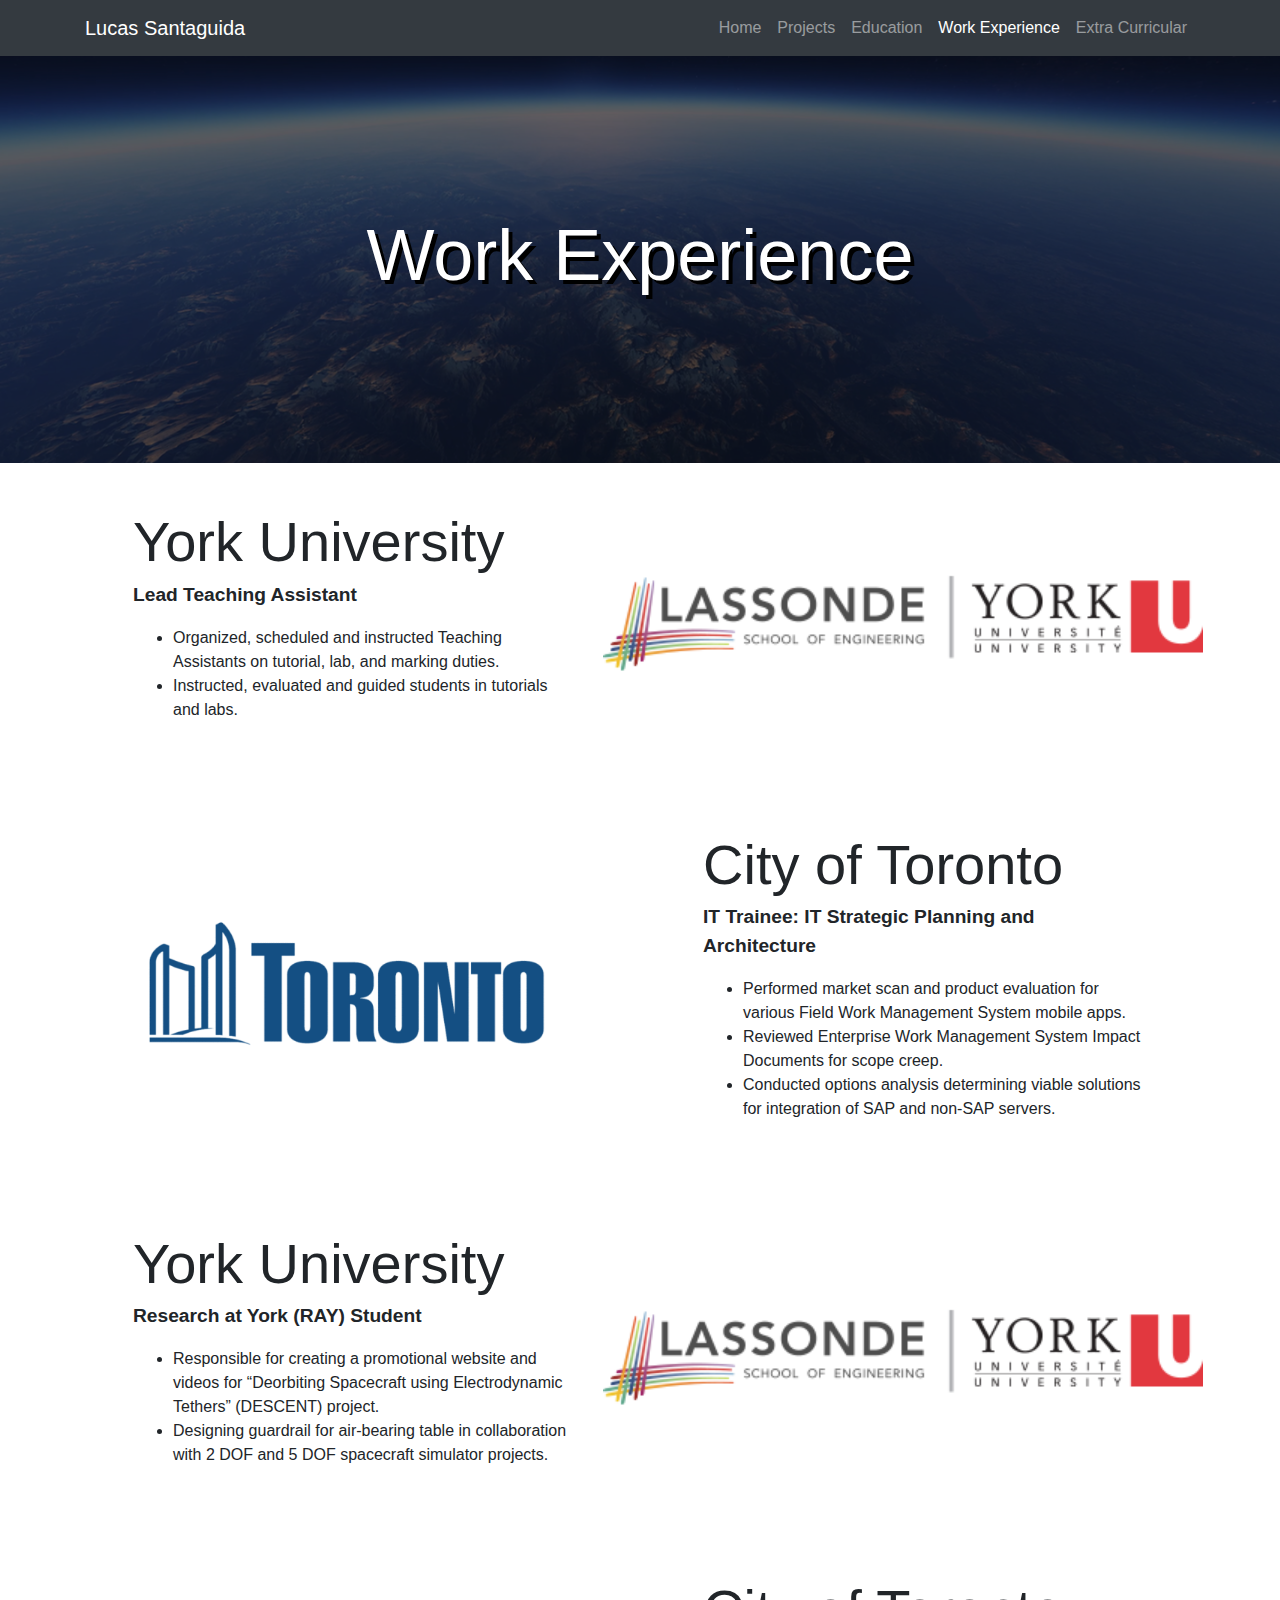
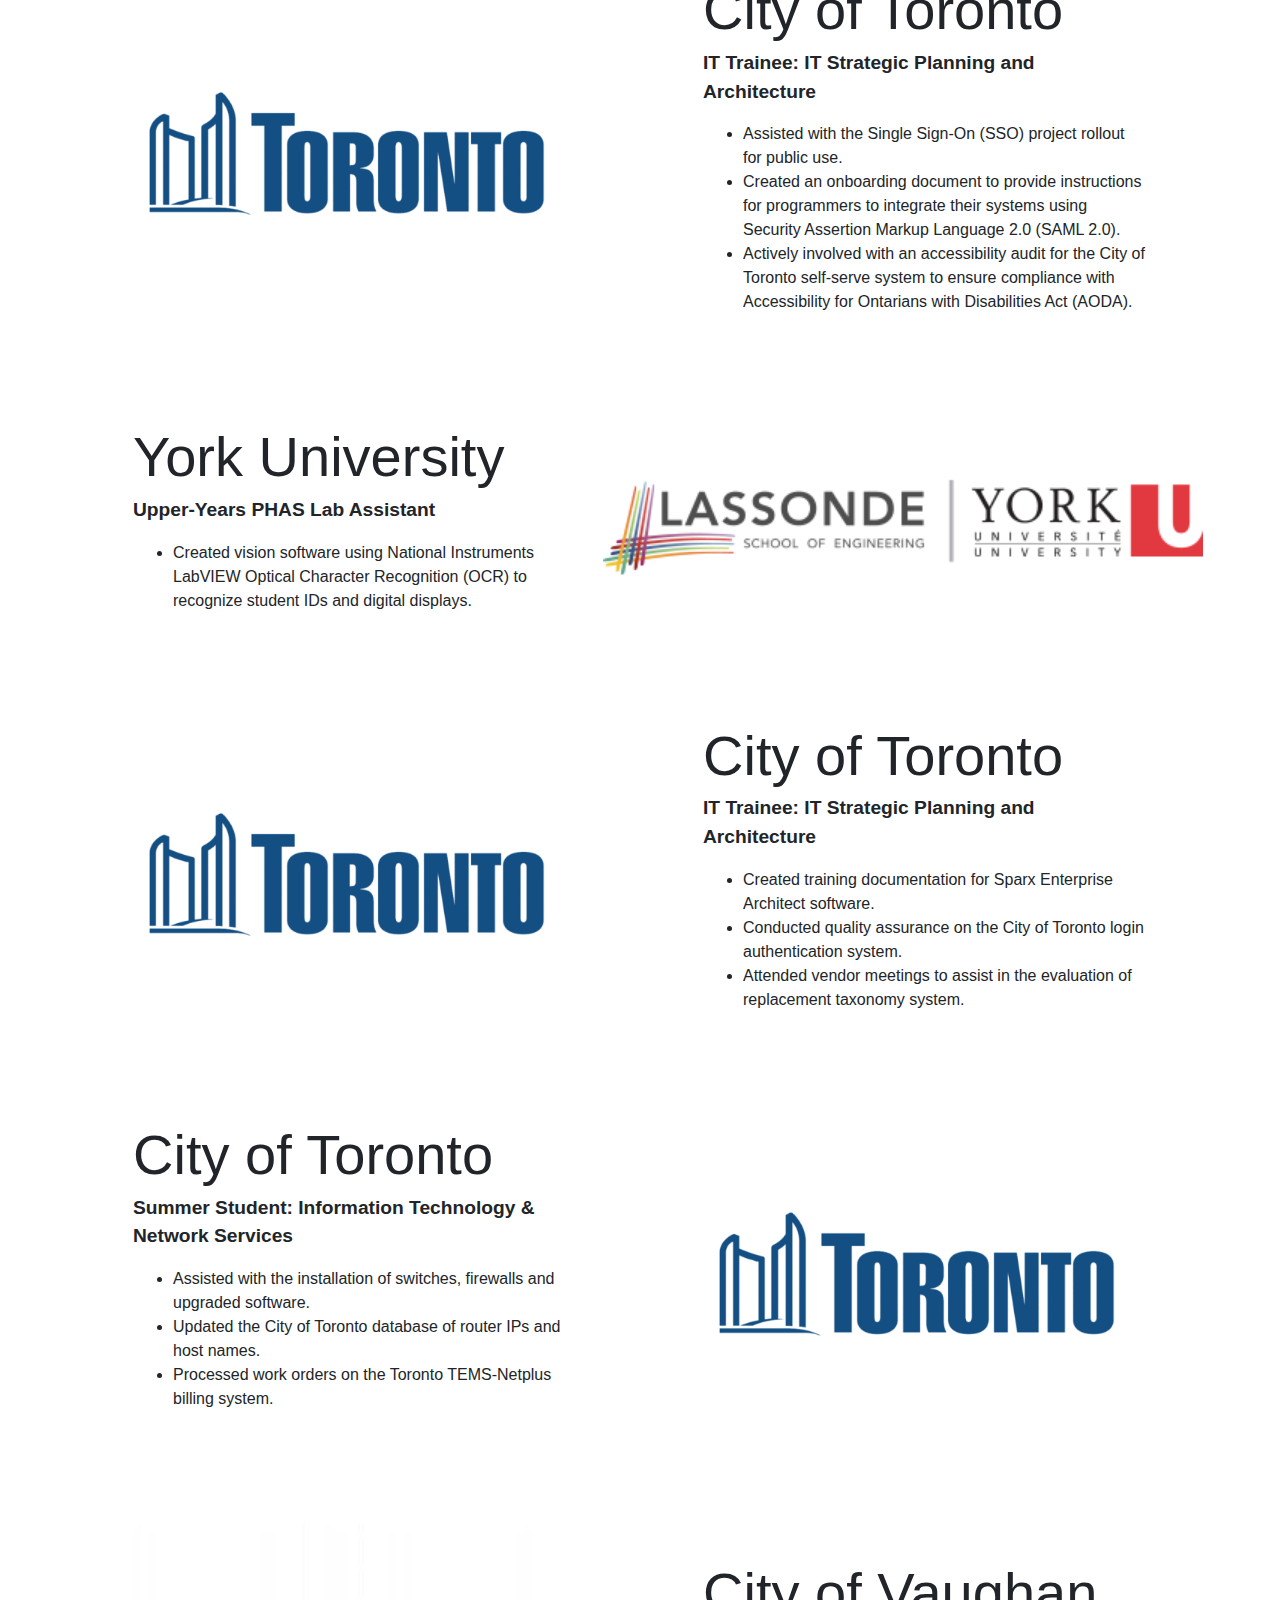
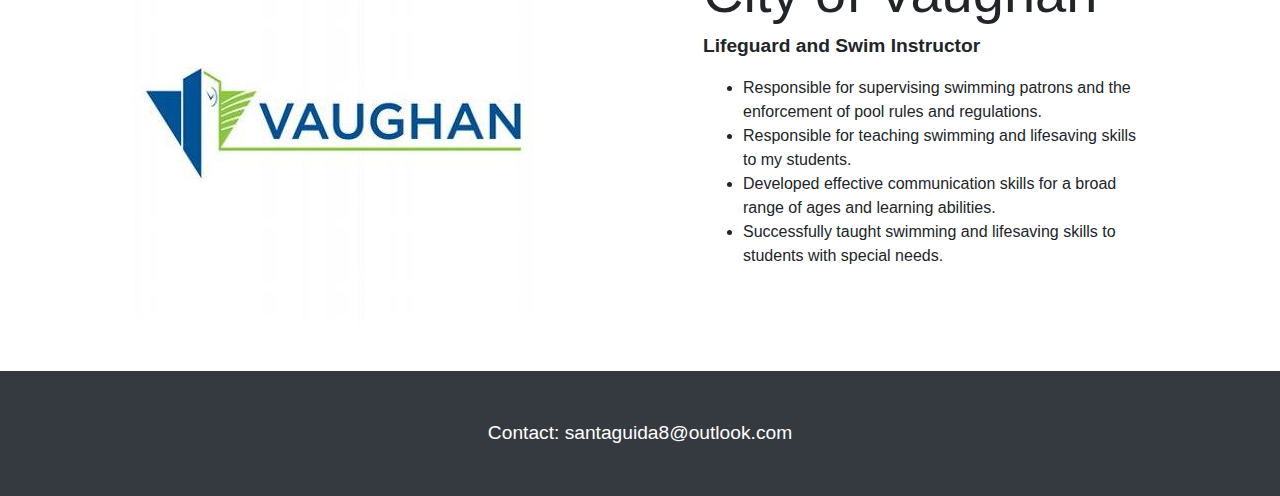
<file: Work_Experience/index.html>
<!DOCTYPE html>
<html lang="en">

    <head>

        <meta charset="utf-8">
        <meta name="viewport" content="width=device-width, initial-scale=1, shrink-to-fit=no">
        <meta name="description" content="">
        <meta name="author" content="">

        <title>Lucas Santaguida</title>
  <link rel="icon" href="../public/39980-200.png">
        <!-- Bootstrap core CSS -->
        <link href="../vendor/bootstrap/css/bootstrap.min.css" rel="stylesheet">

        <!-- Custom styles for this template -->
        <link href="../css/one-page-wonder.css?v1.0" rel="stylesheet">


    </head>

    <body>

        <!-- Navigation -->
          <nav class="navbar navbar-expand-lg navbar-dark bg-dark fixed-top">
            <div class="container">
                <a class="navbar-brand" href="https://lucas-guida.github.io/home/">Lucas Santaguida</a>
                <button class="navbar-toggler" type="button" data-toggle="collapse" data-target="#navbarResponsive" aria-controls="navbarResponsive" aria-expanded="false" aria-label="Toggle navigation">
                    <span class="navbar-toggler-icon"></span>
                </button>
                <div class="collapse navbar-collapse" id="navbarResponsive">
                    <ul class="navbar-nav ml-auto">
                        <li class="nav-item">
                            <a class="nav-link" href="https://lucas-guida.github.io/home/">Home
                              
                            </a>
                        </li>
                        <li class="nav-item">
                            <a class="nav-link" href="https://lucas-guida.github.io/home/Projects">Projects</a>
                             
                        <li class="nav-item">
                            <a class="nav-link" href="https://lucas-guida.github.io/home/Education">Education</a>
                            
                        </li>
                        <li class="nav-item active">
                            <a class="nav-link" href="https://lucas-guida.github.io/home/Work_Experience">Work Experience</a>
                            <span class="sr-only">(current)</span>
                        </li>
                        <li class="nav-item">
                            <a class="nav-link" href="https://lucas-guida.github.io/home/Extra_Curricular">Extra Curricular</a>
                            
                        </li>
                        </li>
                    </ul>
                </div>
            </div>
        </nav>

        <header class="masthead">
            <div class="overlay">
                <div class="container">
                    <h1 class="display-3 text-white main-title">Work Experience</h1>
                    <!--          <h2 class="display-5 text-white">Welcome to my e-Portfolio</h2>-->
                </div>
            </div>
        </header>

            <section>
            <div class="container">
                <div class="row align-items-center">
                    <div class="col-md-6 order-2">
                        <div class="p-5">
                            <img class="img-fluid img-rounded" style="transform: scale(1.5)" src="../public/LassondeLogoWeb.png" alt="">
                        </div>
                    </div>
                    <div class="col-md-6 order-1">
                        <div class="p-5">
                            <h2 class="display-4">York University</h2>
                            <p style="font-weight: 900; "> Lead Teaching Assistant
                            </p>
                            <ul>
                                <li>Organized, scheduled and instructed Teaching Assistants on tutorial, lab, and marking duties.</li>
                                <li>Instructed, evaluated and guided students in tutorials and labs.</li>
                            </ul>
                        </div>
                    </div>
                </div>
            </div>
        </section>
    
    <section>
            <div class="container">
                <div class="row align-items-center">
                    <div class="col-md-6">
                        <div class="p-5">
                            <img class="img-fluid img-rounded" src="../public/toronto.png" alt="">
                        </div>
                    </div>
                    <div class="col-md-6">
                        <div class="p-5">
                            <h2 class="display-4">City of Toronto</h2>
                            <p style="font-weight: 900; text-align: left;">IT Trainee: IT Strategic Planning and Architecture
                            </p>
                           <ul>
                                <li>Performed market scan and product evaluation for various Field Work Management System mobile apps.</li>
                                <li>Reviewed Enterprise Work Management System Impact Documents for scope creep.</li>
                                <li>Conducted options analysis determining viable solutions for integration of SAP and non-SAP servers.  </li>
                            </ul>
                        </div>
                    </div>
                </div>
            </div>
        </section>
    
        <section>
            <div class="container">
                <div class="row align-items-center">
                    <div class="col-md-6 order-2">
                        <div class="p-5">
                            <img class="img-fluid img-rounded" style="transform: scale(1.5)" src="../public/LassondeLogoWeb.png" alt="">
                        </div>
                    </div>
                    <div class="col-md-6 order-1">
                        <div class="p-5">
                            <h2 class="display-4">York University</h2>
                            <p style="font-weight: 900; ">Research at York (RAY) Student 
                            </p>
                            <ul>
                                <li>Responsible for creating a promotional website and videos for “Deorbiting Spacecraft using Electrodynamic Tethers” (DESCENT) project.</li>
                                <li>Designing guardrail for air-bearing table in collaboration with 2 DOF and 5 DOF spacecraft simulator projects.</li>
                            </ul>
                        </div>
                    </div>
                </div>
            </div>
        </section>

        <section>
            <div class="container">
                <div class="row align-items-center">
                    <div class="col-md-6">
                        <div class="p-5">
                            <img class="img-fluid img-rounded" src="../public/toronto.png" alt="">
                        </div>
                    </div>
                    <div class="col-md-6">
                        <div class="p-5">
                            <h2 class="display-4">City of Toronto</h2>
                            <p style="font-weight: 900; text-align: left;">IT Trainee: IT Strategic Planning and Architecture
                            </p>
                            <ul>
                                <li>Assisted with the Single Sign-On (SSO) project rollout for public use.</li>
                                <li>Created an onboarding document to provide instructions for programmers to integrate their systems using Security Assertion Markup Language 2.0 (SAML 2.0).</li>
                                <li>Actively involved with an accessibility audit for the City of Toronto self-serve system to ensure compliance with Accessibility for Ontarians with Disabilities Act (AODA).</li>
                            </ul>
                        </div>
                    </div>
                </div>
            </div>
        </section>

        <section>
            <div class="container">
                <div class="row align-items-center">
                    <div class="col-md-6 order-2">
                        <div class="p-5">
                            <img class="img-fluid img-rounded" style="transform: scale(1.5)" src="../public/LassondeLogoWeb.png" alt="">
                        </div>
                    </div>
                    <div class="col-md-6 order-1">
                        <div class="p-5">
                            <h2 class="display-4">York University</h2>
                            <p style="font-weight: 900; ">Upper-Years PHAS Lab Assistant 
                            </p>
                            <ul>
                                <li>Created vision software using National Instruments LabVIEW Optical Character Recognition (OCR) to recognize student IDs and digital displays. </li>
                            </ul>
                        </div>
                    </div>
                </div>
            </div>
        </section>

        <section>
            <div class="container">
                <div class="row align-items-center">
                    <div class="col-md-6">
                        <div class="p-5">
                            <img class="img-fluid img-rounded"  src="../public/toronto.png" alt="">
                        </div>
                    </div>
                    <div class="col-md-6">
                        <div class="p-5">
                            <h2 class="display-4">City of Toronto</h2>
                            <p style="font-weight: 900; text-align: left">IT Trainee: IT Strategic Planning and Architecture
                            </p>
                                <ul>
                                    <li>Created training documentation for Sparx Enterprise Architect software.</li>
                                    <li>Conducted quality assurance on the City of Toronto login authentication system.</li>
                                    <li>Attended vendor meetings to assist in the evaluation of replacement taxonomy system.</li>
                                </ul>
                        </div>
                    </div>
                </div>
            </div>
        </section>

        <section>
            <div class="container">
                <div class="row align-items-center">
                    <div class="col-md-6 order-2">
                        <div class="p-5">
                            <img class="img-fluid img-rounded"  src="../public/toronto.png" alt="">
                        </div>
                    </div>
                    <div class="col-md-6 order-1">
                        <div class="p-5">
                            <h2 class="display-4">City of Toronto</h2>
                            <p style="font-weight: 900; text-align: left">Summer Student: Information Technology & Network Services
                            </p>
                            <ul>
                                <li>Assisted with the installation of switches, firewalls and upgraded software.</li>
                                <li>Updated the City of Toronto database of router IPs and host names.</li>
                                <li>Processed work orders on the Toronto TEMS-Netplus billing system.</li>
                            </ul>
                        </div>
                    </div>
                </div>
            </div>
        </section>
    
     <section>
            <div class="container">
                <div class="row align-items-center">
                    <div class="col-md-6">
                        <div class="p-5">
                            <img class="img-fluid img-rounded"  src="../public/v.jpg" alt="">
                        </div>
                    </div>
                    <div class="col-md-6">
                        <div class="p-5">
                            <h2 class="display-4">City of Vaughan</h2>
                            <p style="font-weight: 900; text-align: left">Lifeguard and Swim Instructor
                            </p>
                                <ul>
                                    <li>Responsible for supervising swimming patrons and the enforcement of pool rules and regulations.</li>
                                    <li>Responsible for teaching swimming and lifesaving skills to my students.</li>
                                    <li>Developed effective communication skills for a broad range of ages and learning abilities.</li>
                                    <li>Successfully taught swimming and lifesaving skills to students with special needs.</li>
                                </ul>
                        </div>
                    </div>
                </div>
            </div>
        </section>

        <!-- Footer -->
          <footer class="py-5 bg-dark">
            <div class="container">
                <p class="m-0 text-center text-white">Contact: santaguida8@outlook.com</p>
            </div>
        </footer>
        <!-- Bootstrap core JavaScript -->
        <script src="../vendor/jquery/jquery.min.js"></script>
        <script src="../vendor/popper/popper.min.js"></script>
        <script src="../vendor/bootstrap/js/bootstrap.min.js"></script>

    </body>

</html>
</file>
<file: css/one-page-wonder.css>
/*!
 * Start Bootstrap - One Page Wonder (http://startbootstrap.com/template-overviews/one-page-wonder)
 * Copyright 2013-2017 Start Bootstrap
 * Licensed under MIT (https://github.com/BlackrockDigital/startbootstrap-one-page-wonder/blob/master/LICENSE)
 */

body {
    padding-top: 54px;
}

@media (min-width: 992px) {
    body {
        padding-top: 56px;
    }
}

header.masthead {
    background: url('../public/Blogimage.2e16d0ba.fill-1440x810.png') no-repeat center center scroll;
    -webkit-background-size: cover;
    -moz-background-size: cover;
    background-size: cover;
    -o-background-size: cover;
}

header.masthead > .overlay {
    padding: 5rem 0;
    text-align: center;
    background: rgba(0, 0, 0, 0.6);
}

@media (min-width: 992px) {
    header.masthead > .overlay {
        padding: 10rem 0;
    }
}

.main-title{
   text-shadow: 4px 4px #000;
}

.img-rounded{
    border-radius:    15px;
}

p{
    font-size: 1.2em;
    text-align: justify;
}
</file>
